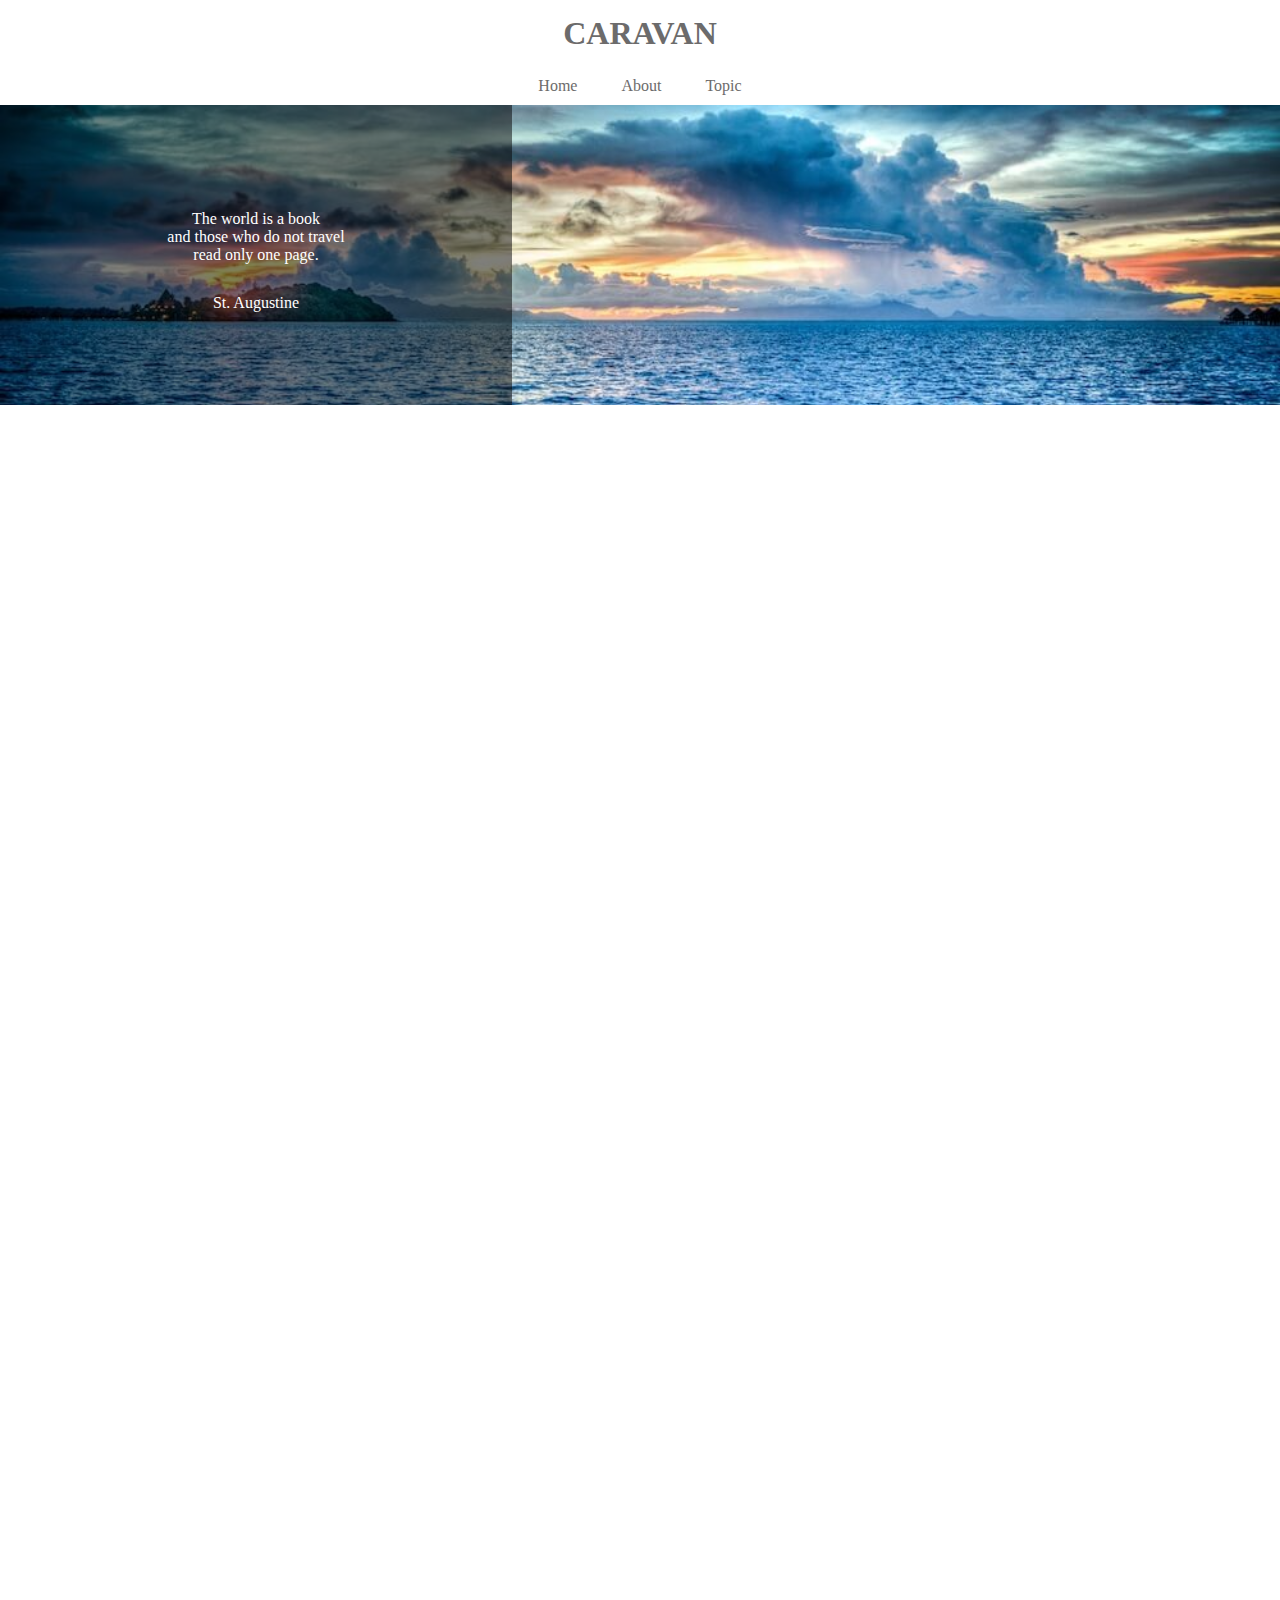
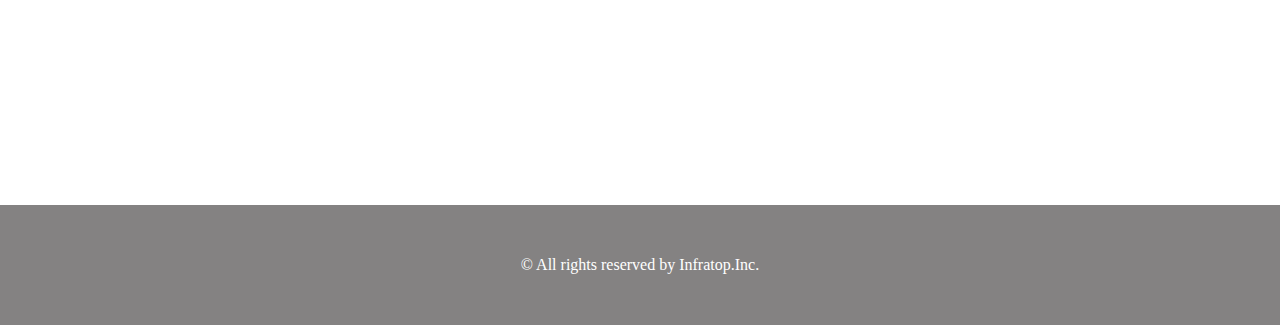
<file: caravan/index.html>
<!DOCTYPE html>
<html lang="en">
  <head>
    <meta charset="UTF-8" />
    <meta name="viewport" content="width=device-width, initial-scale=1.0" />
    <title>CARAVAN</title>
    <link rel="stylesheet" href="style.css" />
  </head>
  <body>
    <header>
      <h1 class="headline">
        <a href="index.html">CARAVAN</a>
      </h1>
    </header>
    <nav>
      <ul class="nav-list">
        <li class="nav-list-item">
          <a href="index.html">Home</a>
        </li>
        <li class="nav-list-item">About</li>
        <li class="nav-list-item">Topic</li>
      </ul>
    </nav>
    <div class="main-visual">
      <div class="main-visual-content">
        <p class="main-visual-text">
          The world is a book<br />
          and those who do not travel<br />
          read only one page.
        </p>
        <p class="main-visual-name">St. Augustine</p>
      </div>
    </div>
    <div class="main clearfix">
      <div class="blog"></div>
      <div class="sidebar"></div>
    </div>
    <footer>
      <p class="footer-text">© All rights reserved by Infratop.Inc.</p>
    </footer>
  </body>
</html>
</file>
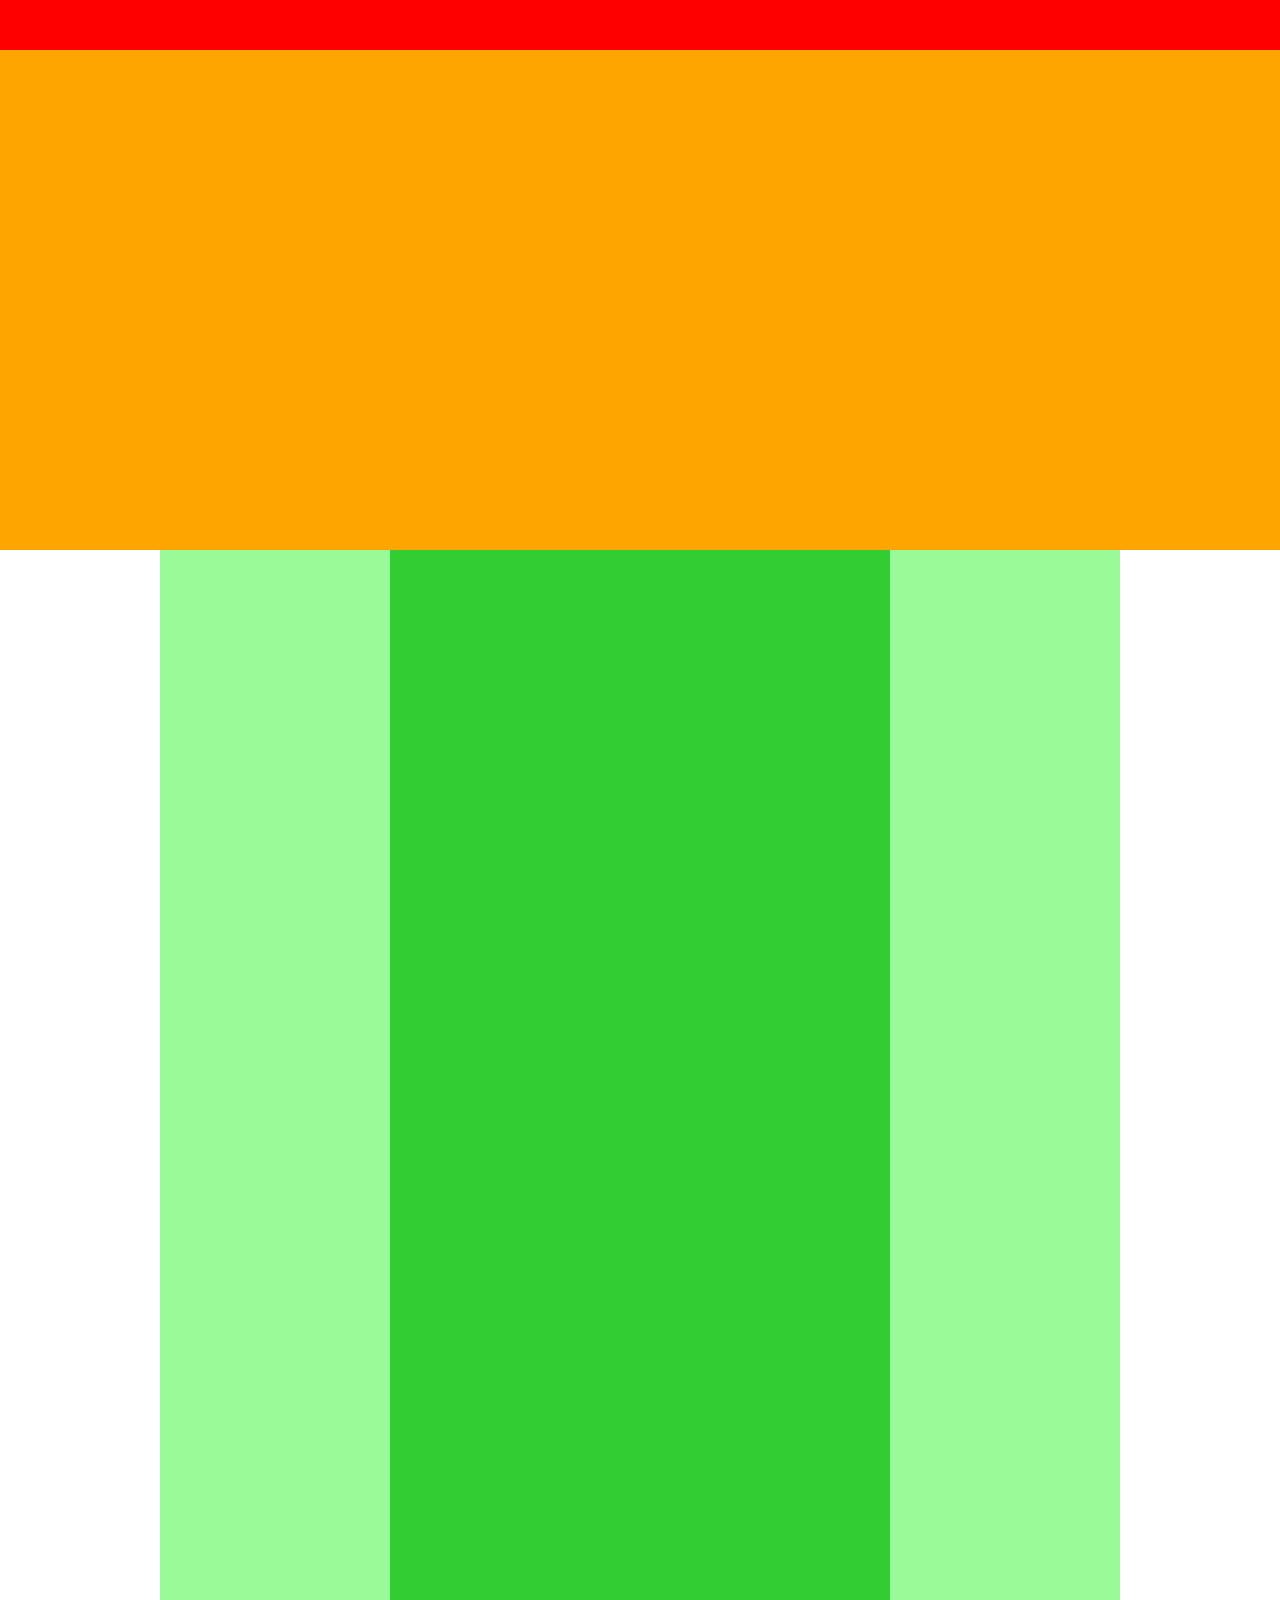
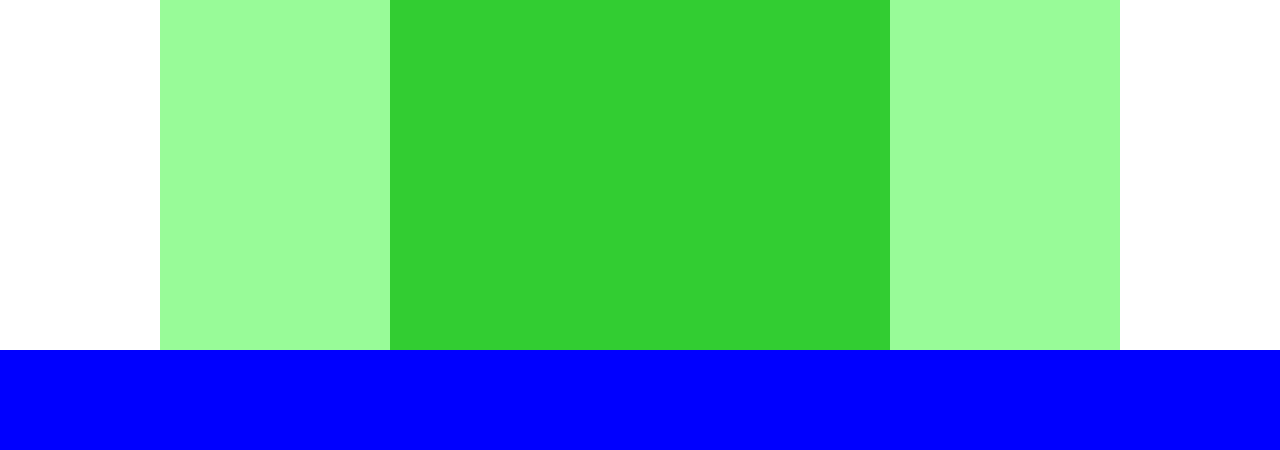
<file: chapter4_exercise/index.html>
<!DOCTYPE html>
<html lang="en">
  <head>
    <meta charset="UTF-8" />
    <meta name="viewport" content="width=device-width, initial-scale=1.0" />
    <title>Document</title>
    <link rel="stylesheet" href="style.css" />
  </head>
  <body>
    <div class="header"></div>
    <div class="main-visual"></div>
    <div class="main clearfix">
      <div class="sidebar-left"></div>
      <div class="blog"></div>
      <div class="sidebar-right"></div>
    </div>
    <div class="footer"></div>
  </body>
</html>
</file>
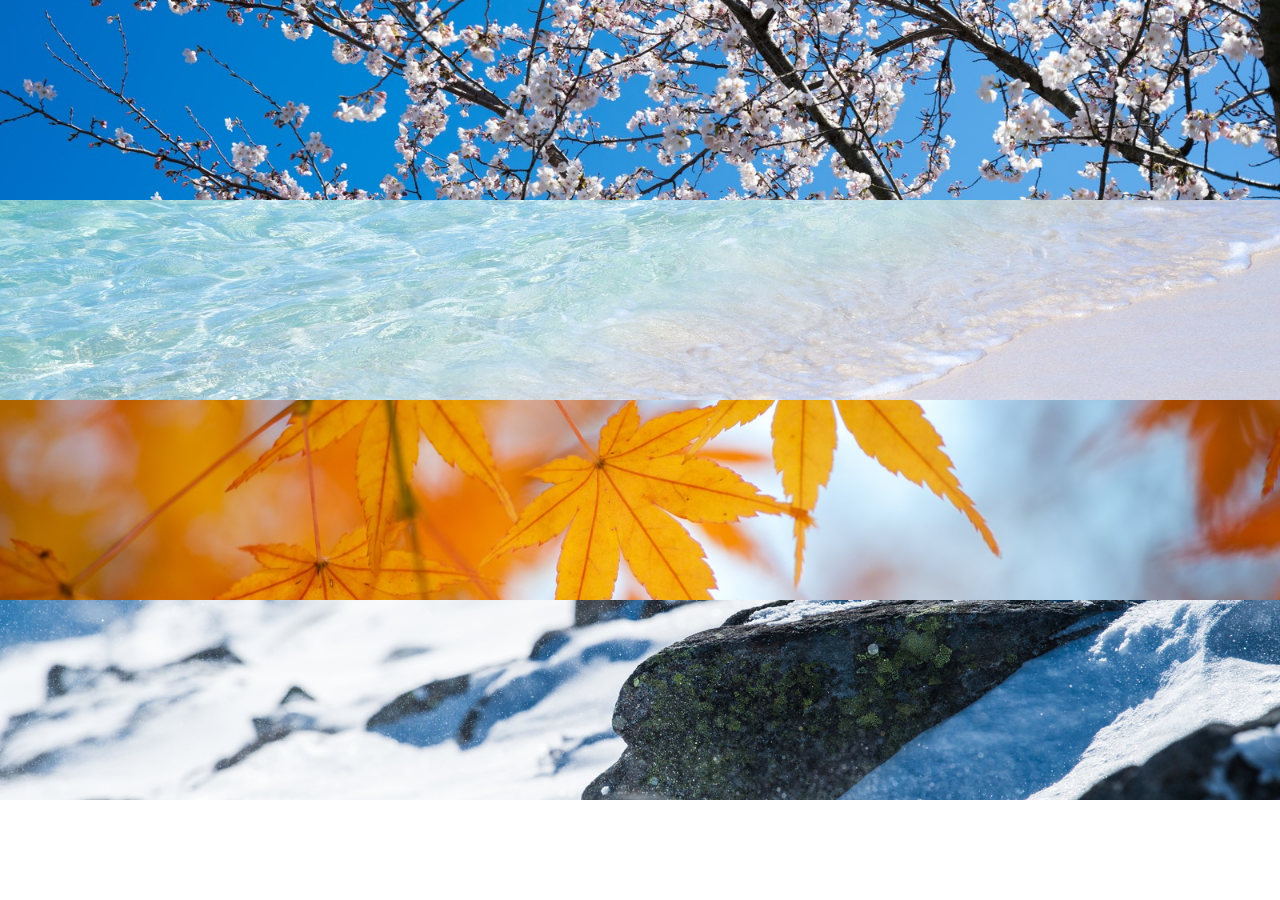
<file: chapter6_exercise/index.html>
<!DOCTYPE html>
<html lang="en">
  <head>
    <meta charset="UTF-8" />
    <meta name="viewport" content="width=device-width, initial-scale=1.0" />
    <title>6章課題</title>
    <link rel="stylesheet" href="style.css" />
  </head>
  <body>
    <div class="box1"></div>
    <div class="box2"></div>
    <div class="box3"></div>
    <div class="box4"></div>
  </body>
</html>
</file>
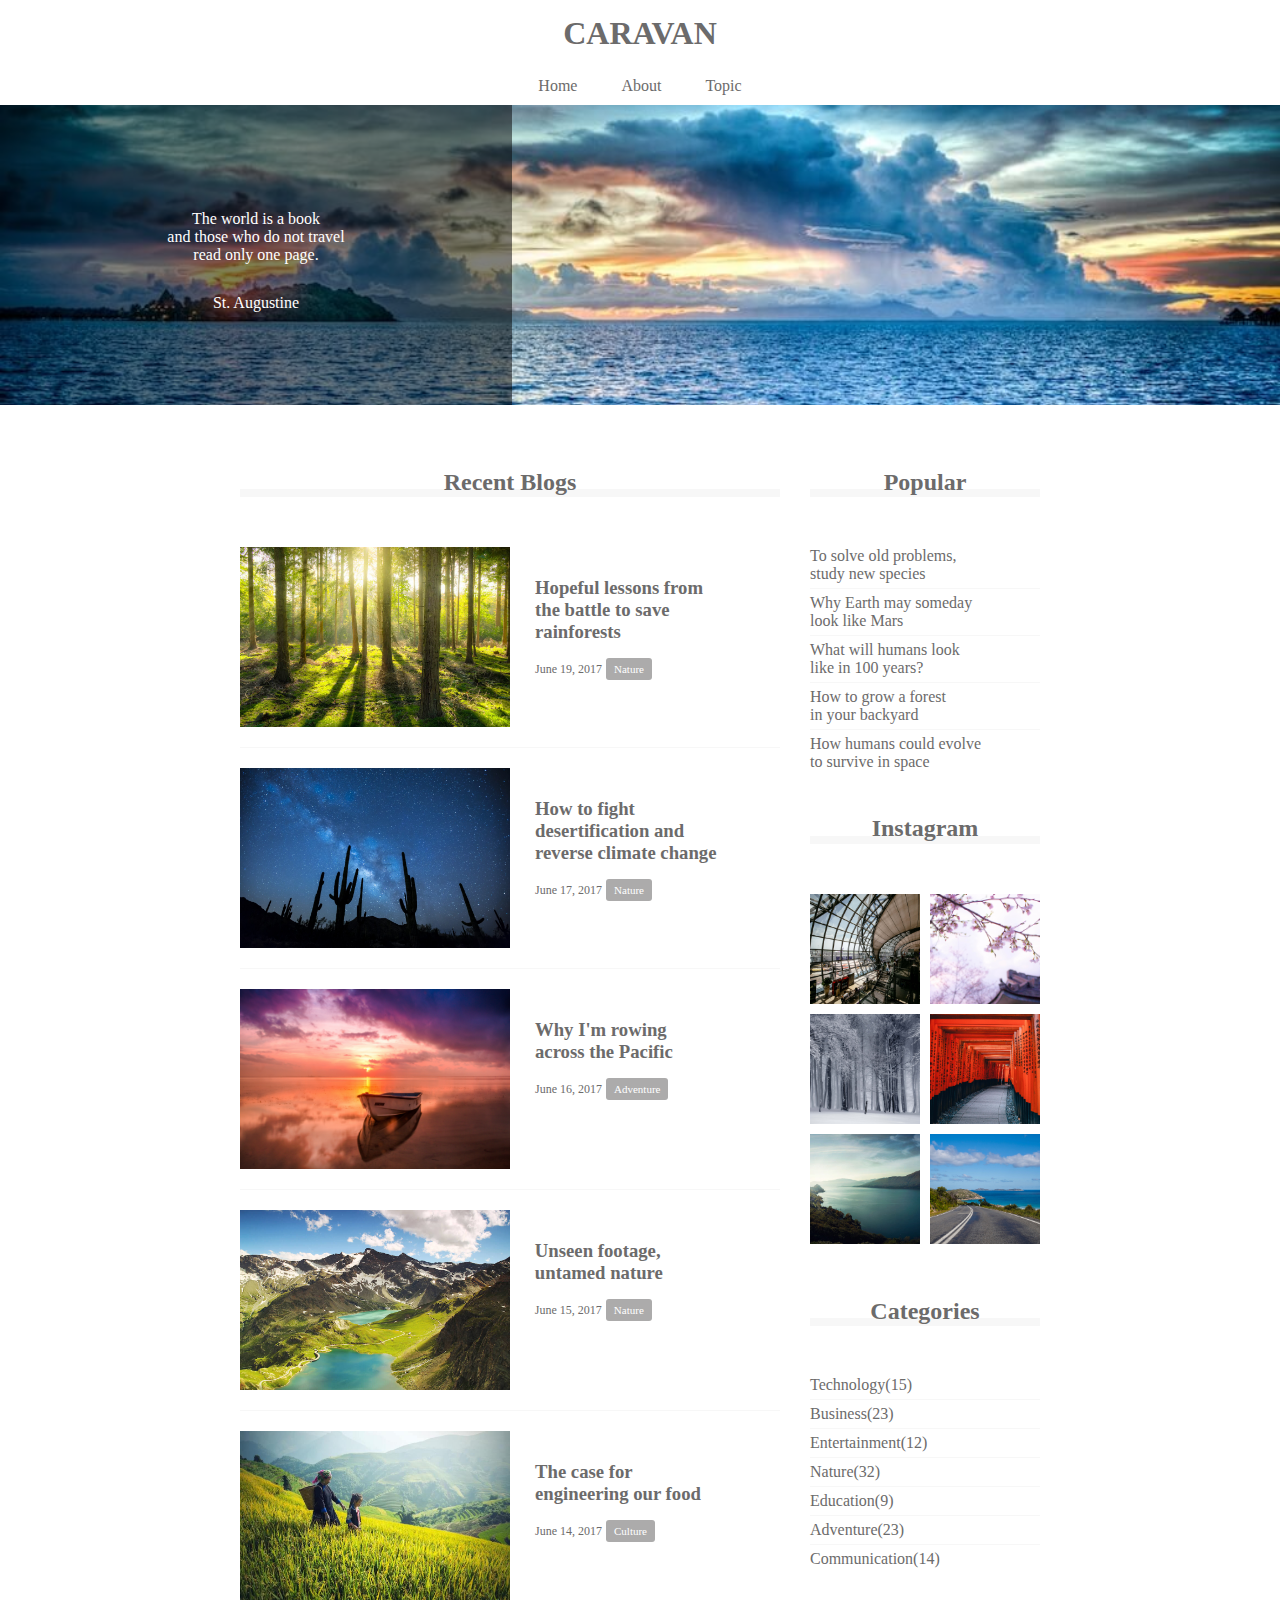
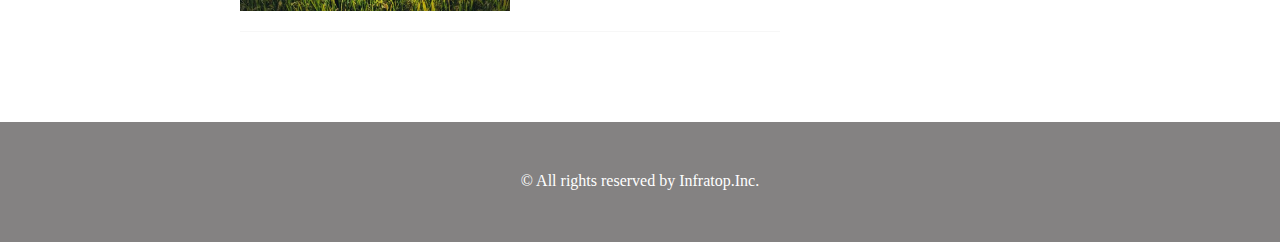
<file: chapter8_exercise/index.html>
<!DOCTYPE html>
<html lang="en">
  <head>
    <meta charset="UTF-8" />
    <meta name="viewport" content="width=device-width, initial-scale=1.0" />
    <title>CARAVAN</title>
    <link rel="stylesheet" href="style.css" />
  </head>
  <body>
    <header>
      <h1 class="headline">
        <a href="index.html">CARAVAN</a>
      </h1>
    </header>
    <nav>
      <ul class="nav-list">
        <li class="nav-list-item">
          <a href="index.html">Home</a>
        </li>
        <li class="nav-list-item">About</li>
        <li class="nav-list-item">Topic</li>
      </ul>
    </nav>
    <!-- main-visual用のdiv -->
    <div class="main-visual">
      <div class="main-visual-content">
        <!-- pタグ（と文字）を追加 -->
        <p class="main-visual-text">
          The world is a book<br />
          and those who do not travel<br />
          read only one page.
        </p>
        <p class="main-visual-name">St. Augustine</p>
      </div>
    </div>
    <!-- main用のdiv -->
    <main class="clearfix">
      <section class="blog">
        <h2 class="blog-headline">Recent Blogs</h2>
        <div class="blog-box">
          <div class="blog-item clearfix">
            <img class="blog-image" src="img/forest.jpg" />
            <section class="blog-text">
              <h3 class="blog-text-headline">
                <a href="single.html">
                  Hopeful lessons from<br />
                  the battle to save<br />
                  rainforests
                </a>
              </h3>
              <p class="blog-date">June 19, 2017</p>
              <span class="category">Nature</span>
            </section>
          </div>
          <div class="blog-item clearfix">
            <img class="blog-image" src="img/desert.jpg" />
            <section class="blog-text">
              <h3 class="blog-text-headline">
                <a href="single.html">
                  How to fight<br />
                  desertification and<br />
                  reverse climate change
                </a>
              </h3>
              <p class="blog-date">June 17, 2017</p>
              <span class="category">Nature</span>
            </section>
          </div>
          <div class="blog-item clearfix">
            <img class="blog-image" src="img/sunset.jpg" />
            <section class="blog-text">
              <h3 class="blog-text-headline">
                <a href="single.html">
                  Why I'm rowing<br />
                  across the Pacific
                </a>
              </h3>
              <p class="blog-date">June 16, 2017</p>
              <span class="category">Adventure</span>
            </section>
          </div>
          <div class="blog-item clearfix">
            <img class="blog-image" src="img/italy.jpg" />
            <section class="blog-text">
              <h3 class="blog-text-headline">
                <a href="single.html">
                  Unseen footage,<br />
                  untamed nature
                </a>
              </h3>
              <p class="blog-date">June 15, 2017</p>
              <span class="category">Nature</span>
            </section>
          </div>
          <div class="blog-item clearfix">
            <img class="blog-image" src="img/asia.jpg" />
            <section class="blog-text">
              <h3 class="blog-text-headline">
                <a href="single.html">
                  The case for<br />
                  engineering our food
                </a>
              </h3>
              <p class="blog-date">June 14, 2017</p>
              <span class="category">Culture</span>
            </section>
          </div>
        </div>
      </section>
      <div class="sidebar">
        <section class="popular">
          <h2 class="sidebar-headline">Popular</h2>
          <div class="sidebar-contents">
            <p class="popular-text">
              To solve old problems,<br />study new species
            </p>
            <p class="popular-text">
              Why Earth may someday<br />look like Mars
            </p>
            <p class="popular-text">
              What will humans look<br />like in 100 years?
            </p>
            <p class="popular-text">
              How to grow a forest<br />in your backyard
            </p>
            <p class="popular-text">
              How humans could evolve<br />to survive in space
            </p>
          </div>
        </section>
        <section class="instagram">
          <h2 class="instagram-headline">Instagram</h2>
          <div class="sidebar-contents clearfix">
            <div class="instagram-box"></div>
            <div class="instagram-box"></div>
            <div class="instagram-box"></div>
            <div class="instagram-box"></div>
            <div class="instagram-box"></div>
            <div class="instagram-box"></div>
          </div>
        </section>
        <section class="categories">
          <h2 class="categories-headline">Categories</h2>
          <div class="sidebar-contents">
            <p class="categories-text">Technology(15)</p>
            <p class="categories-text">Business(23)</p>
            <p class="categories-text">Entertainment(12)</p>
            <p class="categories-text">Nature(32)</p>
            <p class="categories-text">Education(9)</p>
            <p class="categories-text">Adventure(23)</p>
            <p class="categories-text">Communication(14)</p>
          </div>
        </section>
      </div>
    </main>
    <!-- footer -->
    <footer>
      <p class="footer-text">© All rights reserved by Infratop.Inc.</p>
    </footer>
  </body>
</html>
</file>
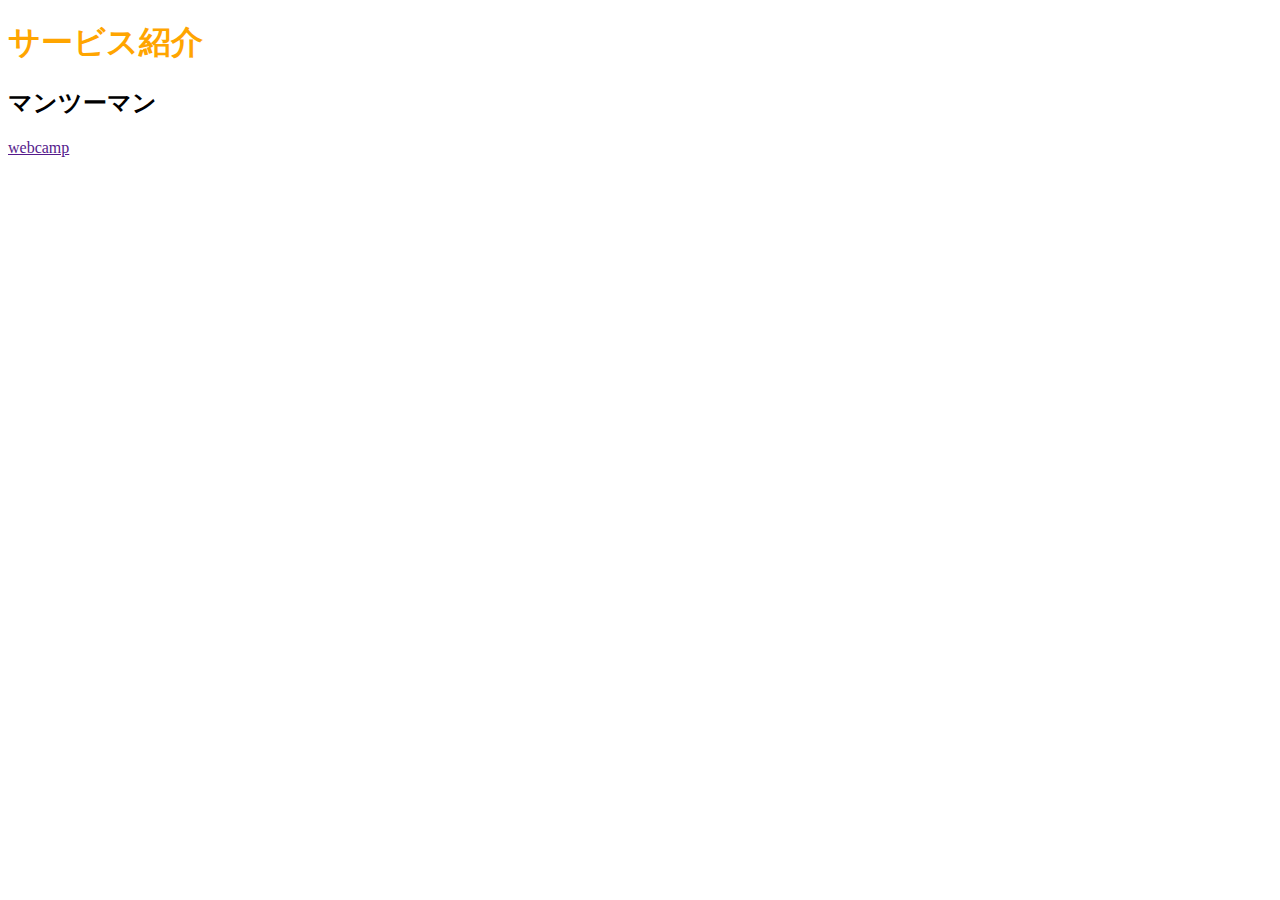
<file: chapter2_exercise/sample.html>
<!DOCTYPE html>
<html lang="en">
  <head>
    <meta charset="UTF-8" />
    <meta name="viewport" content="width=device-width, initial-scale=1.0" />
    <title>Document</title>
    <link rel="stylesheet" href="sample.css" />
  </head>
  <body>
    <h1>サービス紹介</h1>
    <h2>マンツーマン</h2>
    <a href="">webcamp</a>
  </body>
</html>
</file>
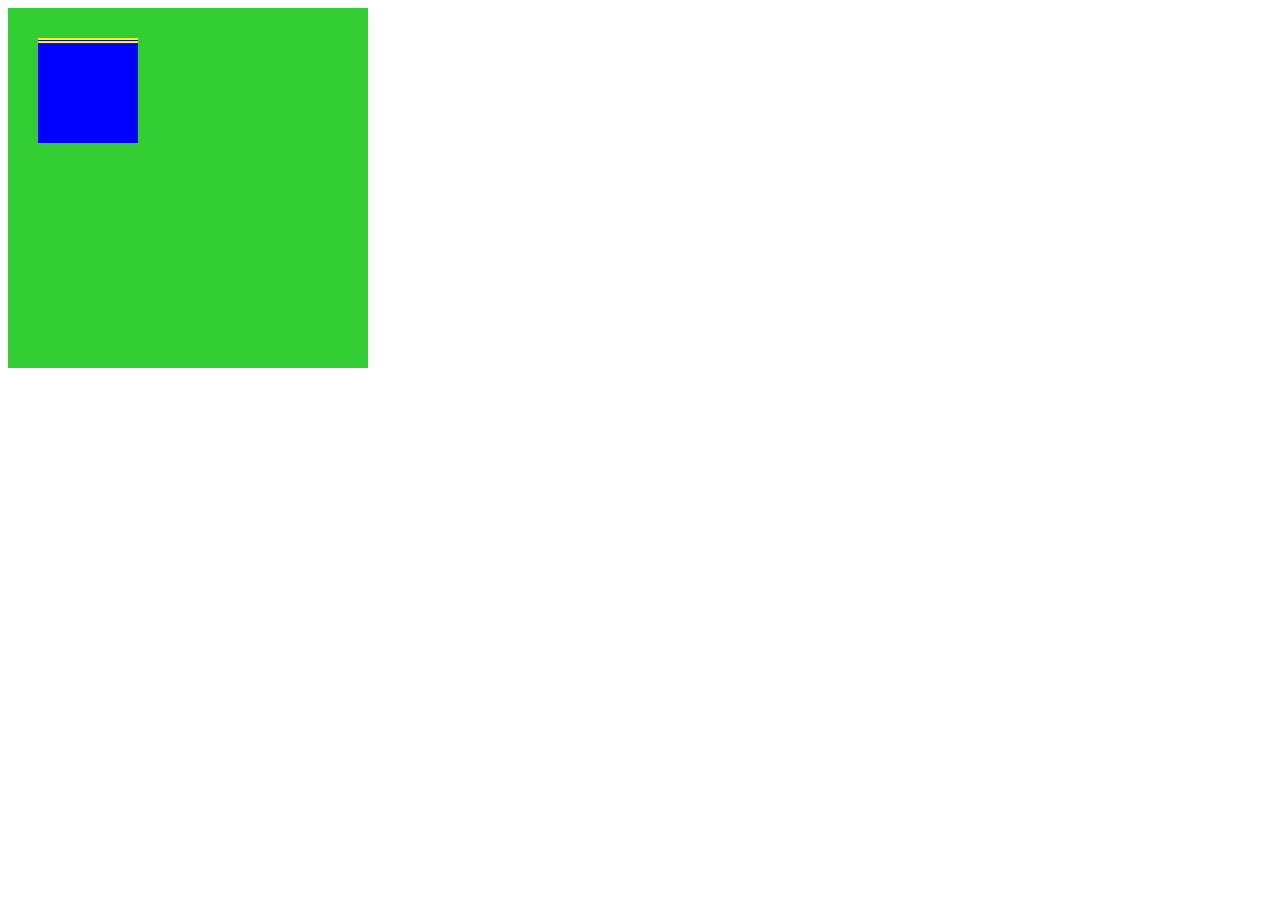
<file: chapter3_exercise/box.html>
<!DOCTYPE html>
<html lang="en">
  <head>
    <meta charset="UTF-8" />
    <meta name="viewport" content="width=device-width, initial-scale=1.0" />
    <title>Document</title>
    <link rel="stylesheet" href="box.css" />
  </head>
  <body>
    <div class="box1">
      <div class="box2"></div>
    </div>
  </body>
</html>
</file>
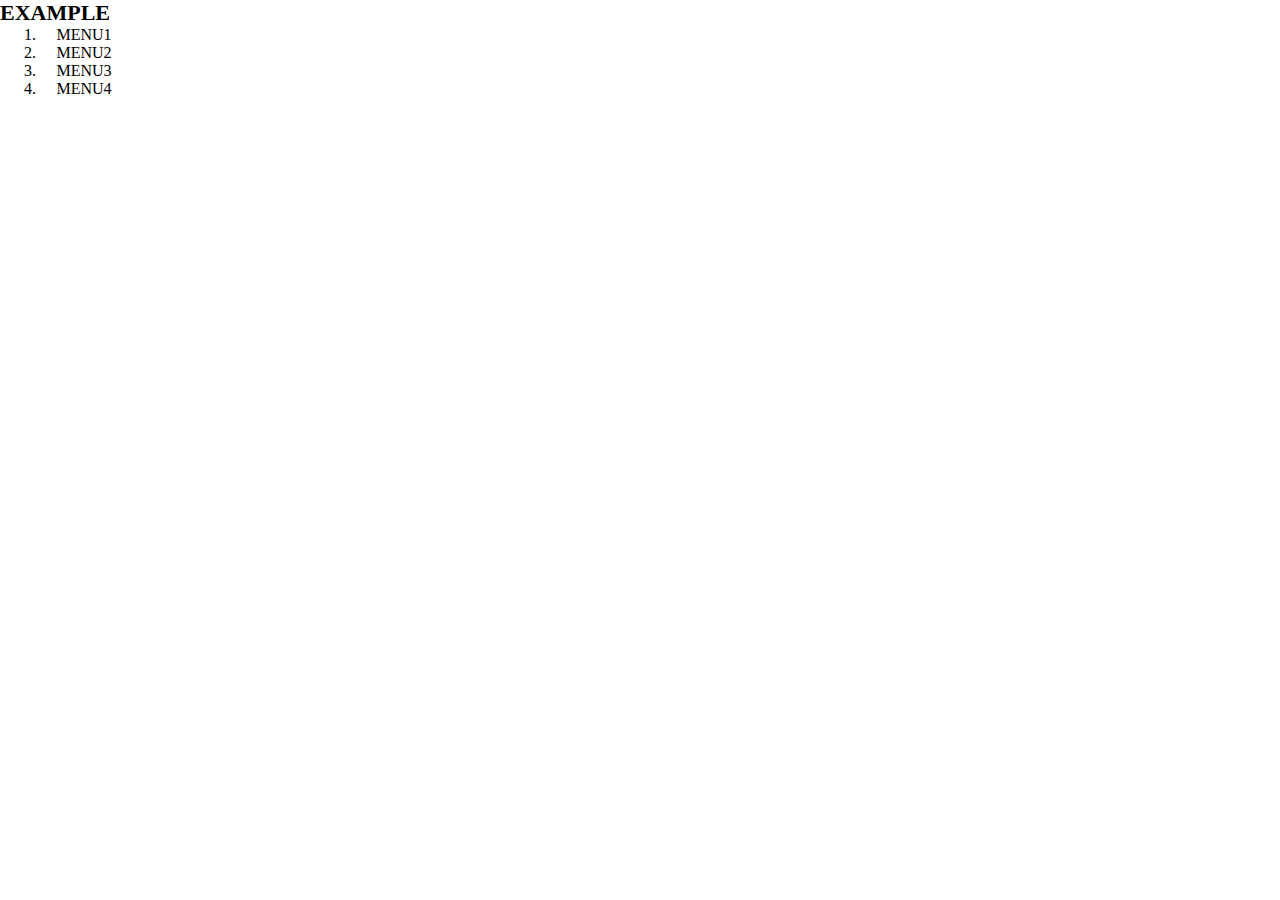
<file: chapter5_exercise/kakunin.html>
<!DOCTYPE html>
<html lang="en">
  <head>
    <meta charset="UTF-8" />
    <meta name="viewport" content="width=device-width, initial-scale=1.0" />
    <title>EXAMPLE</title>
    <link rel="stylesheet" href="kakunin.css" />
  </head>
  <body>
    <header>
      <h1 class="headline">EXAMPLE</h1>
      <nav class="nav">
        <ol class="list">
          <li class="list-item">MENU1</li>
          <li class="list-item">MENU2</li>
          <li class="list-item">MENU3</li>
          <li class="list-item">MENU4</li>
        </ol>
      </nav>
    </header>
  </body>
</html>
</file>
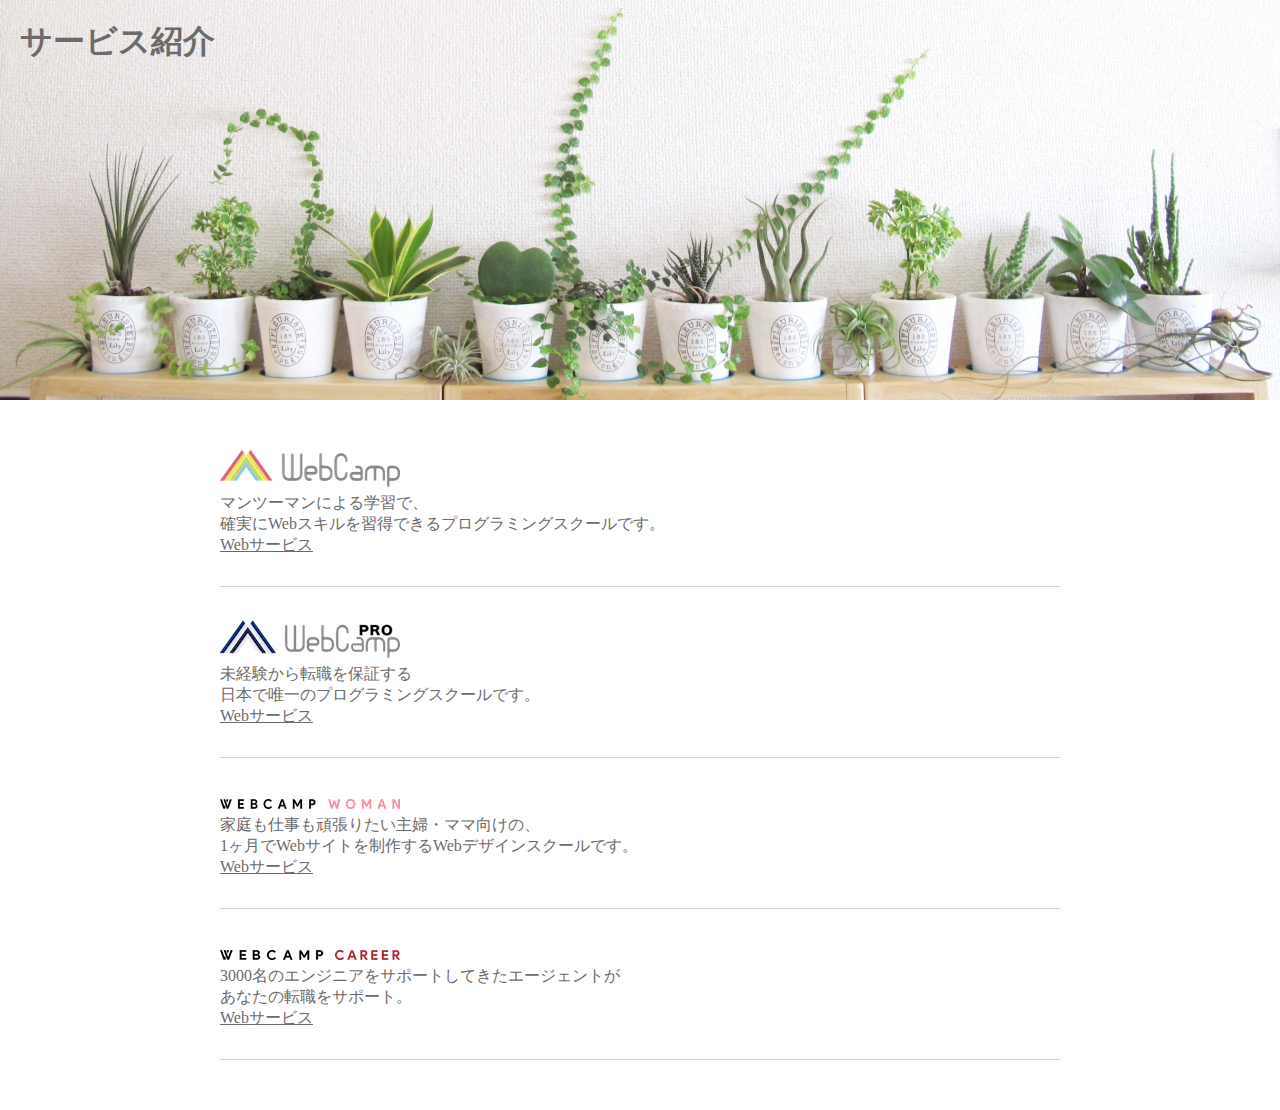
<file: chapter7_exercise/enshu.html>
<!DOCTYPE html>
<html lang="en">
  <head>
    <meta charset="UTF-8" />
    <meta name="viewport" content="width=device-width, initial-scale=1.0" />
    <title>サービス紹介</title>
    <link rel="stylesheet" href="enshu.css" />
  </head>
  <body>
    <header>
      <section class="main-visual">
        <!-- sectionタグは、ページや記事の一部分を表すタグです。章や節と同様の機能なので、sectionタグ内には必ず見出し要素（hタグ）が必要です。divタグと適切に使い分けてください。
ここでは、「<div>タグと<section>タグは使い分けが必要」ということだけ、頭の片隅に入れておきましょう。 -->
        <h1 class="headline">サービス紹介</h1>
      </section>

      <main>
        <section class="service1">
            <h2><img src="img2/wc-logo.png" alt="ロゴ"></h2>
            <p>マンツーマンによる学習で、<br>
            確実にWebスキルを習得できるプログラミングスクールです。</p>
            <a href="https://web-camp.io/">Webサービス</a>
        </section>

        <section class="service2">
            <h2><img src="img2/wcp-logo.png" alt="ロゴ"></h2>
            <p>未経験から転職を保証する<br>
            日本で唯一のプログラミングスクールです。</p>
            <a href="http://web-camp.io/pro/">Webサービス</a>
        </section>

        <section class="service3">
            <h2><img src="img2/wcw-logo.png" alt="ロゴ"></h2>
            <p>家庭も仕事も頑張りたい主婦・ママ向けの、<br>
            1ヶ月でWebサイトを制作するWebデザインスクールです。</p>
            <a href="http://web-camp.io/woman/">Webサービス</a>
        </section>

        <section class="service4">
            <h2><img src="img2/wcc-logo.png" alt="ロゴ"></h2>
            <p>3000名のエンジニアをサポートしてきたエージェントが<br>
            あなたの転職をサポート。</p>
            <a href="http://web-camp.io/career/">Webサービス</a>
        </section>
      </main>
      </div>
    </header>
  </body>
</html>
</file>
<file: caravan/style.css>
* {
  margin: 0;
  padding: 0;
  box-sizing: border-box;
  color: #6c6b6b;
}
a {
  text-decoration: none;
}
/* clearfixを追加 */
.clearfix::after {
  content: "";
  display: block;
  clear: both;
}
header {
  width: 90%;
  padding: 15px 0;
  margin: 0 auto;
  text-align: center;
}
/* headerタグ内のheadlineクラスにのみ反映される */
header .headline {
  font-size: 32px;
}
.nav-list {
  text-align: center;
  padding: 10px 0;
  margin: 0 auto;
}
.nav-list-item {
  list-style: none;
  display: inline-block;
  margin: 0 20px;
}
.main-visual {
  width: 100%;
  height: 300px;
  background-image: url(img/mv.jpg);
  background-size: cover; /* 縦横比を維持したまま背景領域を埋め尽くす */
  background-position: center; /* 背景画像を中央に配置 */
}
.main-visual-content {
  width: 40%;
  height: 300px; /* 親の高さに揃える */
  background-color: rgba(0, 0, 0, 0.5); /* 背景色を半透明の黒にする */
  text-align: center; /* 文字を中央揃えにする */
  padding-top: 105px; /* 上側の内側余白で垂直方向の位置を調整 */　　
}

.main-visual-text {
    color: #fff; /* 文字色を白に変更 */
  }
  .main-visual-name {
    margin-top: 30px; /* 上側の外側の余白 */
    color: #fff; /* 文字色を白に変更 */
  }

.main {
  width: 840px;
  margin: 0 auto;
}
.blog {
  width: 600px; /* 横幅600px */
  height: 1400px; /* 高さ600px */
  float: left; /* 要素を左揃えで並べる */
}
.sidebar {
  width: 240px; /* 横幅240px */
  height: 1400px; /* 高さ600px */
  float: left; /* 要素を左揃えで並べる */
}
footer {
  width: 100%;
  height: 120px;
  text-align: center;
  line-height: 120px;
  background-color: #848282;
}
.footer-text {
  color: #fff;
}
</file>
<file: chapter4_exercise/style.css>
* {
  margin: 0;
  padding: 0;
  box-sizing: border-box;
}
.clearfix::after {
  content: "";
  display: block;
  clear: both;
}
.header {
  height: 50px;
  width: 100%;
  background-color: red;
}
.main-visual {
  height: 500px;
  width: 100%;
  background-color: orange;
}
.main {
  width: 960px;
  margin: 0 auto;
}
.sidebar-left {
  height: 1400px;
  width: 230px;
  background-color: palegreen;
  float: left;
}
.blog {
  height: 1400px;
  width: 500px;
  background-color: limegreen;
  float: left;
}
.sidebar-right {
  height: 1400px;
  width: 230px;
  background-color: palegreen;
  float: left;
}
.footer {
  height: 100px;
  width: 100%;
  background-color: blue;
}
</file>
<file: chapter6_exercise/style.css>
* {
  margin: 0;
  padding: 0;
  box-sizing: border-box;
}

.box1 {
  background-image: url(img/box1.jpg);
  height: 200px;
  background-size: cover;
  background-position: center;
}

.box2 {
  background-image: url(img/box2.jpg);
  height: 200px;
  background-size: cover;
  background-position: center;
}

.box3 {
  background-image: url(img/box3.jpg);
  height: 200px;
  background-size: cover;
  background-position: center;
}

.box4 {
  background-image: url(img/box4.jpg);
  height: 200px;
  background-size: cover;
  background-position: center;
}
</file>
<file: chapter8_exercise/style.css>
* {
  margin: 0;
  padding: 0;
  box-sizing: border-box;
  color: #6c6b6b;
}
a {
  text-decoration: none;
}
.clearfix::after {
  content: "";
  display: block;
  clear: both;
}
header {
  width: 90%;
  padding: 15px 0;
  margin: 0 auto;
  text-align: center;
}
/* headerタグ内のheadlineクラスにのみ適応される */
header .headline {
  font-size: 32px;
}
.nav-list {
  text-align: center;
  padding: 10px 0;
  margin: 0 auto;
}
.nav-list-item {
  list-style: none;
  display: inline-block;
  margin: 0 20px;
}
.main-visual {
  width: 100%; /* 横幅 */
  height: 300px; /* 高さ */
  background-image: url(img/mv.jpg);
  background-size: cover; /* 縦横比を維持したまま背景領域を埋め尽くす */
  background-position: center; /* 背景画像を中央に配置 */
}
.main-visual-content {
  width: 40%;
  height: 300px; /* 親の高さに揃える */
  background-color: rgba(0, 0, 0, 0.5); /* 背景色を半透明の黒にする */
  text-align: center; /* 文字を中央揃えにする */
  padding-top: 105px; /* 上側の内側余白で垂直方向の位置を調整 */
}
.main-visual-text {
  color: #fff; /* 文字色を白に変更 */
}
.main-visual-name {
  margin-top: 30px; /* 上側の外側の余白 */
  color: #fff; /* 文字色を白に変更 */
}
main {
  width: 800px;
  margin: 0 auto; /* 領域を中央揃え */
  padding: 70px 0; /* 上下に70px、左右に0pxの内側余白 */
}
.blog {
  width: 540px;
  float: left; /* 要素を左揃えで並べる */
  margin-right: 30px; /* 領域の右側余白 */
}
.blog-headline {
  border-bottom: 8px solid #f7f7f7;
  text-align: center;
  line-height: 0.6;
}
.blog-box {
  padding-top: 50px;
}
.blog-item {
  padding-bottom: 20px;
  margin-bottom: 20px;
  border-bottom: 1px solid #f7f7f7;
}
.blog-image {
  float: left;
  height: 180px;
}
.blog-text-headline {
  padding-bottom: 15px;
}
.blog-text {
  float: left;
  padding: 30px 0 0 25px;
}
.blog-date {
  display: inline-block;
  font-size: 12px;
}
.category {
  display: inline-block;
  padding: 5px 8px;
  background-color: #acabab;
  border-radius: 3px;
  color: #fff;
  font-size: 11px;
}
.sidebar {
  width: 230px;
  float: left;
}
.sidebar-headline,
.instagram-headline,
.categories-headline {
  border-bottom: 8px solid #f7f7f7;
  text-align: center;
  line-height: 0.6;
}
.sidebar-contents {
  padding: 50px 0;
}
.popular-text,
.categories-text {
  padding-bottom: 5px;
  border-bottom: 1px solid #f7f7f7;
  margin-bottom: 5px;
}
.popular-text:last-child,
.categories-text:last-child {
  margin: 0;
  padding: 0;
  border: none;
}
.instagram-box {
  float: left;
  width: 110px;
  padding-top: 110px;
  background-size: cover;
  background-position: center;
}
.instagram-box:nth-child(odd) {
  margin: 0 10px 10px 0;
}
.instagram-box:nth-child(1) {
  background-image: url(img/airport.jpg);
}
.instagram-box:nth-child(2) {
  background-image: url(img/japan.jpg);
}
.instagram-box:nth-child(3) {
  background-image: url(img/snow.jpg);
}
.instagram-box:nth-child(4) {
  background-image: url(img/japan2.jpg);
}
.instagram-box:nth-child(5) {
  background-image: url(img/lake.jpg);
}
.instagram-box:nth-child(6) {
  background-image: url(img/road.jpg);
}
footer {
  width: 100%;
  height: 120px;
  text-align: center;
  padding: 50px 0;
  background-color: #848282;
}
.footer-text {
  color: #fff;
}
</file>
<file: chapter2_exercise/sample.css>
h1 {
  color: orange;
}
</file>
<file: chapter3_exercise/box.css>
.box1 {
  width: 300px;
  height: 300px;
  background-color: #32cd32;
  padding: 30px;
}

.box2 {
  width: 100px;
  height: 100px;
  background-color: blue;
  border-top: 5px double yellow;
}
</file>
<file: chapter5_exercise/kakunin.css>
* {
  margin: 0;
  padding: 0;
  box-sizing: border-box;
}
header {
  width: 10%;
}
.headline {
  font-size: 22px;
}
.nav {
  text-align: center;
}
.list {
  padding-left: 40px;
}
</file>
<file: chapter7_exercise/enshu.css>
* {
  margin: 0;
  padding: 0;
  box-sizing: border-box;
  color: #6c6b6b;
}

.main-visual {
  height: 400px;
  width: 100%;
  background-image: url(img2/mv.jpg);
  background-size: cover;
  background-position: bottom;
}

.headline {
  padding: 20px;
}

main {
  width: 840px;
  margin: 50px auto;
}

.service1 {
  margin-bottom: 30px;
  border-bottom: 1px solid #d1d1d1;
  padding-bottom: 30px;
}
.service2 {
  margin-bottom: 30px;
  border-bottom: 1px solid #d1d1d1;
  padding-bottom: 30px;
}

.service3 {
  margin-bottom: 30px;
  border-bottom: 1px solid #d1d1d1;
  padding-bottom: 30px;
}

.service4 {
  margin-bottom: 30px;
  border-bottom: 1px solid #d1d1d1;
  padding-bottom: 30px;
}
</file>
